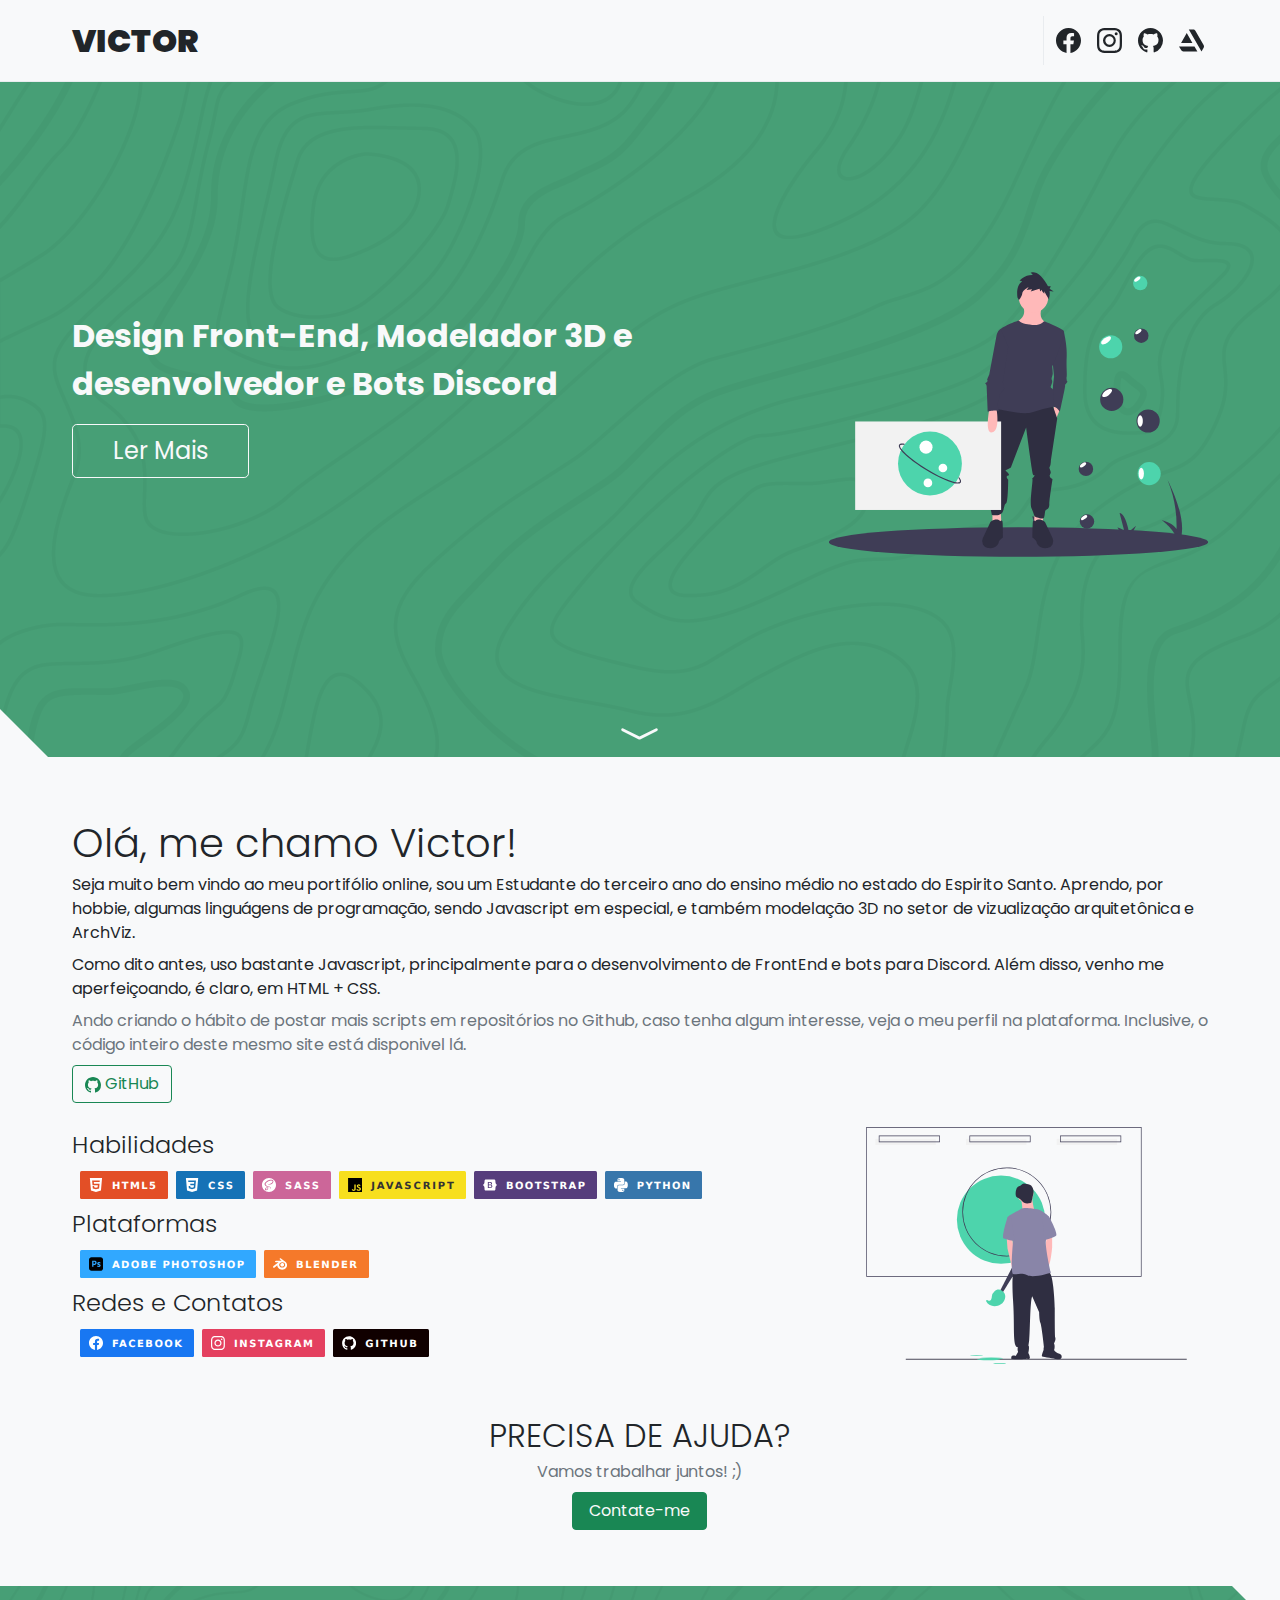
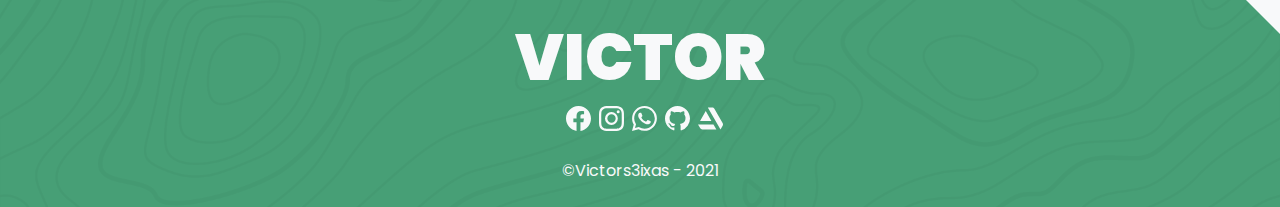
<file: index.html>
<!DOCTYPE html>
<html lang="en">

<head>
    <meta charset="UTF-8">
    <meta http-equiv="X-UA-Compatible" content="IE=edge">
    <meta name="viewport" content="width=device-width, initial-scale=1.0">

    <title>Document</title>

    <link rel="stylesheet" href="css/main.css">

    <script src="javascript/scroll-btn.js"></script>
</head>

<body>
    <div class="scroll-btn" id="scroll-btn">
        <a href="#">
            <svg xmlns="http://www.w3.org/2000/svg" width="45" height="45" fill="currentColor"
                class="bi bi-arrow-up-circle-fill" viewBox="0 0 16 16">
                <path
                    d="M16 8A8 8 0 1 0 0 8a8 8 0 0 0 16 0zm-7.5 3.5a.5.5 0 0 1-1 0V5.707L5.354 7.854a.5.5 0 1 1-.708-.708l3-3a.5.5 0 0 1 .708 0l3 3a.5.5 0 0 1-.708.708L8.5 5.707V11.5z" />
            </svg>
        </a>
    </div>
    <header class="content-lg-9 content-md-5 content-sm-1">
        <nav class="py-2">
            <span class="display-7 fw-9">VICTOR</span>
            <ul>
                <li>
                    <a href="https://www.facebook.com/profile.php?id=100017209957772" target="_blank">
                        <svg xmlns="http://www.w3.org/2000/svg" width="25" height="25" fill="currentColor"
                            class="bi bi-facebook" viewBox="0 0 16 16">
                            <path
                                d="M16 8.049c0-4.446-3.582-8.05-8-8.05C3.58 0-.002 3.603-.002 8.05c0 4.017 2.926 7.347 6.75 7.951v-5.625h-2.03V8.05H6.75V6.275c0-2.017 1.195-3.131 3.022-3.131.876 0 1.791.157 1.791.157v1.98h-1.009c-.993 0-1.303.621-1.303 1.258v1.51h2.218l-.354 2.326H9.25V16c3.824-.604 6.75-3.934 6.75-7.951z">
                            </path>
                        </svg>
                    </a>
                </li>
                <li>
                    <a href="https://www.instagram.com/victors3ixas/" target="_blank">
                        <svg xmlns="http://www.w3.org/2000/svg" width="25" height="25" fill="currentColor"
                            class="bi bi-instagram" viewBox="0 0 16 16">
                            <path
                                d="M8 0C5.829 0 5.556.01 4.703.048 3.85.088 3.269.222 2.76.42a3.917 3.917 0 0 0-1.417.923A3.927 3.927 0 0 0 .42 2.76C.222 3.268.087 3.85.048 4.7.01 5.555 0 5.827 0 8.001c0 2.172.01 2.444.048 3.297.04.852.174 1.433.372 1.942.205.526.478.972.923 1.417.444.445.89.719 1.416.923.51.198 1.09.333 1.942.372C5.555 15.99 5.827 16 8 16s2.444-.01 3.298-.048c.851-.04 1.434-.174 1.943-.372a3.916 3.916 0 0 0 1.416-.923c.445-.445.718-.891.923-1.417.197-.509.332-1.09.372-1.942C15.99 10.445 16 10.173 16 8s-.01-2.445-.048-3.299c-.04-.851-.175-1.433-.372-1.941a3.926 3.926 0 0 0-.923-1.417A3.911 3.911 0 0 0 13.24.42c-.51-.198-1.092-.333-1.943-.372C10.443.01 10.172 0 7.998 0h.003zm-.717 1.442h.718c2.136 0 2.389.007 3.232.046.78.035 1.204.166 1.486.275.373.145.64.319.92.599.28.28.453.546.598.92.11.281.24.705.275 1.485.039.843.047 1.096.047 3.231s-.008 2.389-.047 3.232c-.035.78-.166 1.203-.275 1.485a2.47 2.47 0 0 1-.599.919c-.28.28-.546.453-.92.598-.28.11-.704.24-1.485.276-.843.038-1.096.047-3.232.047s-2.39-.009-3.233-.047c-.78-.036-1.203-.166-1.485-.276a2.478 2.478 0 0 1-.92-.598 2.48 2.48 0 0 1-.6-.92c-.109-.281-.24-.705-.275-1.485-.038-.843-.046-1.096-.046-3.233 0-2.136.008-2.388.046-3.231.036-.78.166-1.204.276-1.486.145-.373.319-.64.599-.92.28-.28.546-.453.92-.598.282-.11.705-.24 1.485-.276.738-.034 1.024-.044 2.515-.045v.002zm4.988 1.328a.96.96 0 1 0 0 1.92.96.96 0 0 0 0-1.92zm-4.27 1.122a4.109 4.109 0 1 0 0 8.217 4.109 4.109 0 0 0 0-8.217zm0 1.441a2.667 2.667 0 1 1 0 5.334 2.667 2.667 0 0 1 0-5.334z">
                            </path>
                        </svg>
                    </a>
                </li>
                <li>
                    <a href="https://github.com/Victors3ixas" target="_blank">
                        <svg xmlns="http://www.w3.org/2000/svg" width="25" height="25" fill="currentColor"
                            class="bi bi-github" viewBox="0 0 16 16">
                            <path
                                d="M8 0C3.58 0 0 3.58 0 8c0 3.54 2.29 6.53 5.47 7.59.4.07.55-.17.55-.38 0-.19-.01-.82-.01-1.49-2.01.37-2.53-.49-2.69-.94-.09-.23-.48-.94-.82-1.13-.28-.15-.68-.52-.01-.53.63-.01 1.08.58 1.23.82.72 1.21 1.87.87 2.33.66.07-.52.28-.87.51-1.07-1.78-.2-3.64-.89-3.64-3.95 0-.87.31-1.59.82-2.15-.08-.2-.36-1.02.08-2.12 0 0 .67-.21 2.2.82.64-.18 1.32-.27 2-.27.68 0 1.36.09 2 .27 1.53-1.04 2.2-.82 2.2-.82.44 1.1.16 1.92.08 2.12.51.56.82 1.27.82 2.15 0 3.07-1.87 3.75-3.65 3.95.29.25.54.73.54 1.48 0 1.07-.01 1.93-.01 2.2 0 .21.15.46.55.38A8.012 8.012 0 0 0 16 8c0-4.42-3.58-8-8-8z">
                            </path>
                        </svg>
                    </a>
                </li>
                <li>
                    <a href="https://www.artstation.com/victorseixas">
                        <svg xmlns="http://www.w3.org/2000/svg" width="25" height="25" viewBox="0 0 32 32"
                            fill="currentColor">
                            <path
                                d="M0 23.63l2.703 4.672c0.552 1.094 1.667 1.781 2.885 1.781h17.943l-3.724-6.453zM32 23.661c0-0.641-0.193-1.245-0.516-1.75l-10.516-18.276c-0.557-1.057-1.656-1.719-2.854-1.719h-5.557l16.24 28.135 2.563-4.432c0.5-0.849 0.641-1.224 0.641-1.958zM17.161 19.047l-7.255-12.568-7.26 12.568z">
                            </path>
                        </svg>
                    </a>
                </li>
            </ul>
        </nav>
    </header>
    <main>
        <section class="bg-green-400">
            <div class="content-lg-9 content-md-5 content-sm-1">
                <div class="display">
                    <div class="content-section">
                        <span class="display-7 fw-7">Design Front-End, Modelador 3D e desenvolvedor e Bots
                            Discord</span>
                        <a href="#explore" class="btn btn-outline-light btn-lg px-5 mt-2">Ler Mais</a>
                    </div>
                    <div class="img-section mt-5"></div>
                    <div class="btn-section">
                        <a href="#explore">
                            <svg xmlns="http://www.w3.org/2000/svg" width="45" height="45" fill="currentColor"
                                class="bi bi-chevron-compact-down" viewBox="0 0 16 16">
                                <path fill-rule="evenodd"
                                    d="M1.553 6.776a.5.5 0 0 1 .67-.223L8 9.44l5.776-2.888a.5.5 0 1 1 .448.894l-6 3a.5.5 0 0 1-.448 0l-6-3a.5.5 0 0 1-.223-.67z">
                                </path>
                            </svg>
                        </a>
                    </div>
                </div>
            </div>
        </section>
        <aside class="my-7" id="explore">
            <div class="display content-lg-9 content-md-5 content-sm-1">
                <div class="content-section">
                    <span class="display-6">Olá, me chamo Victor!</span>
                    <p>
                        Seja muito bem vindo ao meu portifólio online, sou um Estudante do terceiro ano do ensino médio
                        no estado do Espirito Santo. Aprendo, por hobbie, algumas linguágens de programação, sendo
                        Javascript em especial, e também modelação 3D no setor de vizualização arquitetônica e ArchViz.
                    </p>
                    <p>
                        Como dito antes, uso bastante Javascript, principalmente para o desenvolvimento de FrontEnd e
                        bots para Discord. Além disso, venho me aperfeiçoando, é claro, em HTML + CSS.
                    </p>
                    <p class="text-muted">
                        Ando criando o hábito de postar mais scripts em repositórios no Github, caso tenha algum
                        interesse, veja o meu perfil na plataforma. Inclusive, o código inteiro deste mesmo site está
                        disponivel lá.
                    </p>
                    <a href="https://github.com/Victors3ixas" class="btn btn-outline-success" target="blank">
                        <svg xmlns="http://www.w3.org/2000/svg" width="16" height="16" fill="currentColor"
                            class="bi bi-github" viewBox="0 0 16 16">
                            <path
                                d="M8 0C3.58 0 0 3.58 0 8c0 3.54 2.29 6.53 5.47 7.59.4.07.55-.17.55-.38 0-.19-.01-.82-.01-1.49-2.01.37-2.53-.49-2.69-.94-.09-.23-.48-.94-.82-1.13-.28-.15-.68-.52-.01-.53.63-.01 1.08.58 1.23.82.72 1.21 1.87.87 2.33.66.07-.52.28-.87.51-1.07-1.78-.2-3.64-.89-3.64-3.95 0-.87.31-1.59.82-2.15-.08-.2-.36-1.02.08-2.12 0 0 .67-.21 2.2.82.64-.18 1.32-.27 2-.27.68 0 1.36.09 2 .27 1.53-1.04 2.2-.82 2.2-.82.44 1.1.16 1.92.08 2.12.51.56.82 1.27.82 2.15 0 3.07-1.87 3.75-3.65 3.95.29.25.54.73.54 1.48 0 1.07-.01 1.93-.01 2.2 0 .21.15.46.55.38A8.012 8.012 0 0 0 16 8c0-4.42-3.58-8-8-8z">
                            </path>
                        </svg>
                        GitHub
                    </a>
                </div>
                <div class="badge-section">
                    <ul>
                        <ol>
                            <span class="display-8">Habilidades</span>
                            <dl>
                                <li><img src="images/badges/html-badge.svg"></li>
                                <li><img src="images/badges/css-badge.svg"></li>
                                <li><img src="images/badges/sass-badge.svg"></li>
                                <li><img src="images/badges/javascript-bagde.svg"></li>
                                <li><img src="images/badges/bootstrap-badge.svg"></li>
                                <li><img src="images/badges/python-badge.svg"></li>
                            </dl>
                        </ol>
                        <ol>
                            <span class="display-8">Plataformas</span>
                            <dl>
                                <li><img src="images/badges/photoshop-badge.svg"></li>
                                <li><img src="images/badges/blender-badge.svg"></li>
                            </dl>
                        </ol>
                        <ol>
                            <span class="display-8">Redes e Contatos</span>
                            <dl>
                                <li>
                                    <a href="https://www.facebook.com/profile.php?id=100017209957772" target="_blank">
                                        <img src="images/badges/facebook-badge.svg">
                                    </a>
                                </li>
                                <li>
                                    <a href="https://www.instagram.com/victors3ixas/">
                                        <img src="images/badges/instagram-badge.svg ">
                                    </a>
                                </li>
                                <li>
                                    <a href="https://github.com/Victors3ixas" target="_blank">
                                        <img src="images/badges/github-badge.svg"></a>
                                </li>
                            </dl>
                        </ol>
                    </ul>
                </div>
                <div class="img-section"></div>
                <div class="contact-section mt-3">
                    <span class="display-7">PRECISA DE AJUDA?</span>
                    <p class="text-muted">Vamos trabalhar juntos! ;)</p>
                    <a href="#footer" class="btn btn-success px-2">Contate-me</a>
                </div>
            </div>
        </aside>
        <footer class="my-3 bg-green-400" id="footer">
            <div class="display">
                <div class="content-section">
                    <span class="logo">VICTOR</span>
                    <ul>
                        <ol>
                            <li>
                                <a href="https://www.facebook.com/profile.php?id=100017209957772" target="_blank">
                                    <svg xmlns="http://www.w3.org/2000/svg" width="25" height="25" fill="currentColor"
                                        class="bi bi-facebook" viewBox="0 0 16 16">
                                        <path
                                            d="M16 8.049c0-4.446-3.582-8.05-8-8.05C3.58 0-.002 3.603-.002 8.05c0 4.017 2.926 7.347 6.75 7.951v-5.625h-2.03V8.05H6.75V6.275c0-2.017 1.195-3.131 3.022-3.131.876 0 1.791.157 1.791.157v1.98h-1.009c-.993 0-1.303.621-1.303 1.258v1.51h2.218l-.354 2.326H9.25V16c3.824-.604 6.75-3.934 6.75-7.951z">
                                        </path>
                                    </svg>
                                </a>
                            </li>
                            <li>
                                <a href="https://www.instagram.com/victors3ixas/" target="_blank">
                                    <svg xmlns="http://www.w3.org/2000/svg" width="25" height="25" fill="currentColor"
                                        class="bi bi-instagram" viewBox="0 0 16 16">
                                        <path
                                            d="M8 0C5.829 0 5.556.01 4.703.048 3.85.088 3.269.222 2.76.42a3.917 3.917 0 0 0-1.417.923A3.927 3.927 0 0 0 .42 2.76C.222 3.268.087 3.85.048 4.7.01 5.555 0 5.827 0 8.001c0 2.172.01 2.444.048 3.297.04.852.174 1.433.372 1.942.205.526.478.972.923 1.417.444.445.89.719 1.416.923.51.198 1.09.333 1.942.372C5.555 15.99 5.827 16 8 16s2.444-.01 3.298-.048c.851-.04 1.434-.174 1.943-.372a3.916 3.916 0 0 0 1.416-.923c.445-.445.718-.891.923-1.417.197-.509.332-1.09.372-1.942C15.99 10.445 16 10.173 16 8s-.01-2.445-.048-3.299c-.04-.851-.175-1.433-.372-1.941a3.926 3.926 0 0 0-.923-1.417A3.911 3.911 0 0 0 13.24.42c-.51-.198-1.092-.333-1.943-.372C10.443.01 10.172 0 7.998 0h.003zm-.717 1.442h.718c2.136 0 2.389.007 3.232.046.78.035 1.204.166 1.486.275.373.145.64.319.92.599.28.28.453.546.598.92.11.281.24.705.275 1.485.039.843.047 1.096.047 3.231s-.008 2.389-.047 3.232c-.035.78-.166 1.203-.275 1.485a2.47 2.47 0 0 1-.599.919c-.28.28-.546.453-.92.598-.28.11-.704.24-1.485.276-.843.038-1.096.047-3.232.047s-2.39-.009-3.233-.047c-.78-.036-1.203-.166-1.485-.276a2.478 2.478 0 0 1-.92-.598 2.48 2.48 0 0 1-.6-.92c-.109-.281-.24-.705-.275-1.485-.038-.843-.046-1.096-.046-3.233 0-2.136.008-2.388.046-3.231.036-.78.166-1.204.276-1.486.145-.373.319-.64.599-.92.28-.28.546-.453.92-.598.282-.11.705-.24 1.485-.276.738-.034 1.024-.044 2.515-.045v.002zm4.988 1.328a.96.96 0 1 0 0 1.92.96.96 0 0 0 0-1.92zm-4.27 1.122a4.109 4.109 0 1 0 0 8.217 4.109 4.109 0 0 0 0-8.217zm0 1.441a2.667 2.667 0 1 1 0 5.334 2.667 2.667 0 0 1 0-5.334z">
                                        </path>
                                    </svg>
                                </a>
                            </li>
                            <li>
                                <a href="https://api.whatsapp.com/send/?phone=5527988834585&text&app_absent=0">
                                    <svg xmlns="http://www.w3.org/2000/svg" width="25" height="25" fill="currentColor"
                                        class="bi bi-whatsapp" viewBox="0 0 16 16">
                                        <path
                                            d="M13.601 2.326A7.854 7.854 0 0 0 7.994 0C3.627 0 .068 3.558.064 7.926c0 1.399.366 2.76 1.057 3.965L0 16l4.204-1.102a7.933 7.933 0 0 0 3.79.965h.004c4.368 0 7.926-3.558 7.93-7.93A7.898 7.898 0 0 0 13.6 2.326zM7.994 14.521a6.573 6.573 0 0 1-3.356-.92l-.24-.144-2.494.654.666-2.433-.156-.251a6.56 6.56 0 0 1-1.007-3.505c0-3.626 2.957-6.584 6.591-6.584a6.56 6.56 0 0 1 4.66 1.931 6.557 6.557 0 0 1 1.928 4.66c-.004 3.639-2.961 6.592-6.592 6.592zm3.615-4.934c-.197-.099-1.17-.578-1.353-.646-.182-.065-.315-.099-.445.099-.133.197-.513.646-.627.775-.114.133-.232.148-.43.05-.197-.1-.836-.308-1.592-.985-.59-.525-.985-1.175-1.103-1.372-.114-.198-.011-.304.088-.403.087-.088.197-.232.296-.346.1-.114.133-.198.198-.33.065-.134.034-.248-.015-.347-.05-.099-.445-1.076-.612-1.47-.16-.389-.323-.335-.445-.34-.114-.007-.247-.007-.38-.007a.729.729 0 0 0-.529.247c-.182.198-.691.677-.691 1.654 0 .977.71 1.916.81 2.049.098.133 1.394 2.132 3.383 2.992.47.205.84.326 1.129.418.475.152.904.129 1.246.08.38-.058 1.171-.48 1.338-.943.164-.464.164-.86.114-.943-.049-.084-.182-.133-.38-.232z" />
                                    </svg>
                                </a>
                            </li>
                            <li>
                                <a href="https://github.com/Victors3ixas" target="_blank">
                                    <svg xmlns="http://www.w3.org/2000/svg" width="25" height="25" fill="currentColor"
                                        class="bi bi-github" viewBox="0 0 16 16">
                                        <path
                                            d="M8 0C3.58 0 0 3.58 0 8c0 3.54 2.29 6.53 5.47 7.59.4.07.55-.17.55-.38 0-.19-.01-.82-.01-1.49-2.01.37-2.53-.49-2.69-.94-.09-.23-.48-.94-.82-1.13-.28-.15-.68-.52-.01-.53.63-.01 1.08.58 1.23.82.72 1.21 1.87.87 2.33.66.07-.52.28-.87.51-1.07-1.78-.2-3.64-.89-3.64-3.95 0-.87.31-1.59.82-2.15-.08-.2-.36-1.02.08-2.12 0 0 .67-.21 2.2.82.64-.18 1.32-.27 2-.27.68 0 1.36.09 2 .27 1.53-1.04 2.2-.82 2.2-.82.44 1.1.16 1.92.08 2.12.51.56.82 1.27.82 2.15 0 3.07-1.87 3.75-3.65 3.95.29.25.54.73.54 1.48 0 1.07-.01 1.93-.01 2.2 0 .21.15.46.55.38A8.012 8.012 0 0 0 16 8c0-4.42-3.58-8-8-8z">
                                        </path>
                                    </svg>
                                </a>
                            </li>
                            <li>
                                <a href="https://www.artstation.com/victorseixas">
                                    <svg xmlns="http://www.w3.org/2000/svg" width="25" height="25" viewBox="0 0 32 32"
                                        fill="currentColor">
                                        <path
                                            d="M0 23.63l2.703 4.672c0.552 1.094 1.667 1.781 2.885 1.781h17.943l-3.724-6.453zM32 23.661c0-0.641-0.193-1.245-0.516-1.75l-10.516-18.276c-0.557-1.057-1.656-1.719-2.854-1.719h-5.557l16.24 28.135 2.563-4.432c0.5-0.849 0.641-1.224 0.641-1.958zM17.161 19.047l-7.255-12.568-7.26 12.568z" />
                                    </svg>
                                </a>
                            </li>
                        </ol>
                    </ul>
                </div>
                <div class="copyright-section">
                    <span>©Victors3ixas - 2021</span>
                </div>
            </div>
        </footer>
    </main>
</body>

</html>
</file>
<file: css/main.css>
@import url("https://fonts.googleapis.com/css2?family=Poppins:ital,wght@0,100;0,200;0,300;0,400;0,500;0,600;0,700;0,800;0,900;1,100;1,200;1,300;1,400;1,500;1,600;1,700;1,800;1,900&display=swap");
@media screen and (max-width: 767px) {
  body .scroll-btn {
    --obj-position: 5px;
    --obj-multply: 7.5;
  }
}

@media screen and (min-width: 768px) and (max-width: 991px) {
  body .scroll-btn {
    --obj-position: 10px;
    --obj-multply: 2;
  }
}

@media screen and (min-width: 992px) {
  body .scroll-btn {
    --obj-position: 15px;
    --obj-multply: 1.5;
  }
}

body .scroll-btn {
  position: fixed;
  right: -100%;
  bottom: calc(var(--obj-position) * var(--obj-multply));
  -webkit-transition: 0.35s ease;
  transition: 0.35s ease;
  z-index: 5000;
}

body .scroll-btn a {
  color: var(--bs-gray-900);
  -webkit-transition: 0.35s ease;
  transition: 0.35s ease;
}

body .scroll-btn a:hover {
  opacity: 0.85;
  -webkit-transform: scale(1.5);
          transform: scale(1.5);
}

header {
  color: var(--bs-dark);
  border-bottom: 1px solid var(--bs-gray-200);
  background: -webkit-gradient(linear, left top, left bottom, from(var(--bs-gray-100)), to(var(--bs-light)));
  background: linear-gradient(to bottom, var(--bs-gray-100), var(--bs-light));
}

header nav {
  display: -webkit-box;
  display: -ms-flexbox;
  display: flex;
  -webkit-box-pack: justify;
      -ms-flex-pack: justify;
          justify-content: space-between;
  -webkit-box-align: center;
      -ms-flex-align: center;
          align-items: center;
}

header nav span {
  margin-right: 0.5rem;
  -webkit-transition: 0.25s;
  transition: 0.25s;
}

header nav span:hover {
  opacity: 0.95;
}

header nav ul {
  padding: 0.75rem 0;
  display: -webkit-box;
  display: -ms-flexbox;
  display: flex;
  -webkit-box-pack: center;
      -ms-flex-pack: center;
          justify-content: center;
  -ms-flex-wrap: wrap;
      flex-wrap: wrap;
  border-left: 1px solid var(--bs-gray-200);
}

header nav ul li {
  list-style: none;
  padding-left: 0.5rem;
}

header nav ul li a {
  padding: 0.75rem 0.25rem;
  color: currentColor !important;
  border-bottom: 5px solid transparent;
  -webkit-transition: 0.25s;
  transition: 0.25s;
}

header nav ul li a:hover {
  color: var(--bs-gray-700) !important;
  border-color: var(--bs-green-400);
}

header nav ul li a:focus {
  border-color: var(--bs-green-400);
}

header ::-moz-selection {
  background-color: transparent;
}

header ::selection {
  background-color: transparent;
}

main {
  --clip_path: 3rem;
}

main section {
  background-image: url("../images/section-backdrop.png");
  background-color: var(--bs-green-400);
  color: var(--bs-light) !important;
  -webkit-clip-path: polygon(0px 0px, 100% 0px, 100% 100%, var(--clip_path) 100%, 0px calc(100% - var(--clip_path)));
          clip-path: polygon(0px 0px, 100% 0px, 100% 100%, var(--clip_path) 100%, 0px calc(100% - var(--clip_path)));
}

main section .display {
  min-height: 75vh;
  display: -ms-grid;
  display: grid;
}

@media screen and (max-width: 767px) {
  main section .display {
    -ms-grid-columns: 1fr;
        grid-template-columns: 1fr;
    -ms-grid-rows: auto minmax(25px, 50px);
        grid-template-rows: auto minmax(25px, 50px);
        grid-template-areas: "item-1" "item-3";
  }
  main section .display .content-section {
    -webkit-box-align: center;
        -ms-flex-align: center;
            align-items: center;
    text-align: center;
    z-index: 50;
  }
  main section .display .img-section {
    -ms-grid-row: 1;
    -ms-grid-column: 1;
    grid-area: item-1;
    opacity: 0.35;
  }
}

@media screen and (min-width: 768px) {
  main section .display {
    -ms-grid-columns: (1fr)[3];
        grid-template-columns: repeat(3, 1fr);
    -ms-grid-rows: auto minmax(25px, 50px);
        grid-template-rows: auto minmax(25px, 50px);
        grid-template-areas: "item-1 item-1 item-2" "item-3 item-3 item-3";
  }
  main section .display .content-section {
    -webkit-box-align: start;
        -ms-flex-align: start;
            align-items: flex-start;
  }
  main section .display .img-section {
    -ms-grid-row: 2;
    -ms-grid-column: 1;
    grid-area: item-2;
  }
}

main section .display .content-section {
  display: -webkit-box;
  display: -ms-flexbox;
  display: flex;
  -webkit-box-orient: vertical;
  -webkit-box-direction: normal;
      -ms-flex-direction: column;
          flex-direction: column;
  -webkit-box-pack: center;
      -ms-flex-pack: center;
          justify-content: center;
  -ms-grid-row: 1;
  -ms-grid-column: 1;
  grid-area: item-1;
}

main section .display .img-section {
  background-size: contain;
  background-repeat: no-repeat;
  background-position: center;
  background-image: url("../images/section-img.svg");
}

main section .display .btn-section {
  display: -webkit-box;
  display: -ms-flexbox;
  display: flex;
  -webkit-box-pack: center;
      -ms-flex-pack: center;
          justify-content: center;
  -webkit-box-align: center;
      -ms-flex-align: center;
          align-items: center;
  grid-area: item-3;
}

main section .display .btn-section a {
  color: currentColor !important;
}

main section .display .btn-section a:hover {
  opacity: 0.75;
  -webkit-transform: scale(1.25);
          transform: scale(1.25);
}

main section .display .btn-section a:focus {
  -webkit-transform: scale(1.25);
          transform: scale(1.25);
}

main section ::-moz-selection {
  background-color: transparent;
}

main section ::selection {
  background-color: transparent;
}

main aside .display {
  display: -ms-grid;
  display: grid;
  grid-gap: 1.5rem;
}

@media screen and (max-width: 767px) {
  main aside .display {
    -ms-grid-columns: 1fr;
        grid-template-columns: 1fr;
    -ms-grid-rows: (auto)[4];
        grid-template-rows: repeat(4, auto);
        grid-template-areas: "item-1" "item-2" "item-3" "item-4";
    grid-gap: 2rem !important;
  }
  main aside .display .img-section {
    min-height: 50vw;
  }
}

@media screen and (min-width: 768px) {
  main aside .display {
    -ms-grid-columns: (1fr)[3];
        grid-template-columns: repeat(3, 1fr);
    -ms-grid-rows: (auto)[3];
        grid-template-rows: repeat(3, auto);
        grid-template-areas: "item-1 item-1 item-1" "item-2 item-2 item-3" "item-4 item-4 item-4";
  }
}

main aside .display .content-section {
  -ms-grid-row: 1;
  -ms-grid-column: 1;
  grid-area: item-1;
}

main aside .display .badge-section {
  -ms-grid-row: 2;
  -ms-grid-column: 1;
  grid-area: item-2;
}

main aside .display .badge-section ul ol dl {
  display: -webkit-box;
  display: -ms-flexbox;
  display: flex;
  -webkit-box-orient: horizontal;
  -webkit-box-direction: normal;
      -ms-flex-direction: row;
          flex-direction: row;
  -ms-flex-wrap: wrap;
      flex-wrap: wrap;
  margin-top: 0.5rem;
}

main aside .display .badge-section ul ol dl li {
  margin-left: 0.5rem;
  list-style: none;
}

main aside .display .badge-section ul ol dl li a:hover {
  opacity: 0.85;
}

main aside .display .badge-section ul ol dl li img {
  border-radius: 0.09375rem;
}

main aside .display .badge-section ul ol dl ::-moz-selection {
  background-color: transparent;
}

main aside .display .badge-section ul ol dl ::selection {
  background-color: transparent;
}

main aside .display .img-section {
  background-size: contain;
  background-repeat: no-repeat;
  background-position: center;
  background-image: url("../images/undraw_innovative_b409.svg");
  grid-area: item-3;
}

main aside .display .contact-section {
  display: -webkit-box;
  display: -ms-flexbox;
  display: flex;
  -webkit-box-orient: vertical;
  -webkit-box-direction: normal;
      -ms-flex-direction: column;
          flex-direction: column;
  -webkit-box-pack: center;
      -ms-flex-pack: center;
          justify-content: center;
  -webkit-box-align: center;
      -ms-flex-align: center;
          align-items: center;
  grid-area: item-4;
}

main footer {
  background-size: cover;
  background-repeat: no-repeat;
  background-position: top;
  background-image: url("../images/section-backdrop.png");
  color: var(--bs-light) !important;
  -webkit-clip-path: polygon(0 0, calc(100% - var(--clip_path)) 0, 100% var(--clip_path), 100% 100%, 0 100%);
          clip-path: polygon(0 0, calc(100% - var(--clip_path)) 0, 100% var(--clip_path), 100% 100%, 0 100%);
}

main footer .display {
  display: -ms-grid;
  display: grid;
  -ms-grid-columns: 1fr;
      grid-template-columns: 1fr;
  -ms-grid-rows: (auto)[2];
      grid-template-rows: repeat(2, auto);
      grid-template-areas: "item-1" "item-2";
  grid-gap: 1.5rem;
}

main footer .display .content-section {
  display: -webkit-box;
  display: -ms-flexbox;
  display: flex;
  -webkit-box-orient: vertical;
  -webkit-box-direction: normal;
      -ms-flex-direction: column;
          flex-direction: column;
  -webkit-box-pack: start;
      -ms-flex-pack: start;
          justify-content: flex-start;
  -webkit-box-align: stretch;
      -ms-flex-align: stretch;
          align-items: stretch;
  -ms-grid-row: 1;
  -ms-grid-column: 1;
  grid-area: item-1;
}

main footer .display .content-section .logo {
  text-align: center;
  font-size: 4rem;
  font-weight: 900;
}

main footer .display .content-section .logo::-moz-selection {
  background: transparent;
}

main footer .display .content-section .logo::selection {
  background: transparent;
}

main footer .display .content-section ul ol {
  display: -webkit-box;
  display: -ms-flexbox;
  display: flex;
  -ms-flex-wrap: wrap;
      flex-wrap: wrap;
  -webkit-box-pack: center;
      -ms-flex-pack: center;
          justify-content: center;
  -webkit-box-align: center;
      -ms-flex-align: center;
          align-items: center;
}

main footer .display .content-section ul ol li {
  padding-left: 0.5rem;
  margin-bottom: 0.25rem;
  list-style: none;
}

main footer .display .content-section ul ol li a {
  color: currentColor !important;
}

main footer .display .content-section ul ol li a:hover, main footer .display .content-section ul ol li a:focus {
  opacity: 0.75;
}

main footer .display .img-section {
  -ms-grid-row: 2;
  -ms-grid-column: 1;
  grid-area: item-2;
}

main footer .display .copyright-section {
  -ms-grid-row: 2;
  -ms-grid-column: 1;
  grid-area: item-2;
  display: -webkit-box;
  display: -ms-flexbox;
  display: flex;
  -webkit-box-orient: vertical;
  -webkit-box-direction: normal;
      -ms-flex-direction: column;
          flex-direction: column;
  -webkit-box-pack: center;
      -ms-flex-pack: center;
          justify-content: center;
  -webkit-box-align: center;
      -ms-flex-align: center;
          align-items: center;
}

main footer .display .copyright-section span::-moz-selection {
  background: transparent;
}

main footer .display .copyright-section span::selection {
  background: transparent;
}

* {
  margin: 0;
  padding: 0;
  -webkit-box-sizing: var(--bs-border-sizing);
          box-sizing: var(--bs-border-sizing);
  font-family: var(--bs-font-family);
  font-size: var(--bs-body-font-size);
  font-weight: var(--bs-body-font-weight);
  line-height: var(--bs-body-line-height);
  scroll-behavior: var(--scroll-behavior);
}

:root {
  --bs-border-sizing: border-box;
  --bs-font-family: "Poppins", sans-serif;
  --scroll-behavior: smooth;
  --bs-body-font-size: 1rem;
  --bs-body-font-weight: 400;
  --bs-body-line-height: 1.5;
}

:root {
  --bs-blue:      #0d6efd;
  --bs-indigo:    #6610f2;
  --bs-purple:    #6f42c1;
  --bs-pink:      #d63384;
  --bs-red:       #dc3545;
  --bs-orange:    #fd7e14;
  --bs-yellow:    #ffc107;
  --bs-green:     #198754;
  --bs-teal:      #20c997;
  --bs-cyan:      #0dcaf0;
  --bs-gray:      #6c757d;
  --bs-white:     #f8f9fa;
  --bs-black:     #212529;
  --bs-primary:       var(--bs-blue);
  --bs-secondary:     var(--bs-gray);
  --bs-success:       var(--bs-green);
  --bs-info:          var(--bs-cyan);
  --bs-warning:       var(--bs-yellow);
  --bs-danger:        var(--bs-red);
  --bs-light:         var(--bs-white);
  --bs-dark:          var(--bs-black);
  --bs-blue-100:      #cfe2ff;
  --bs-blue-200:      #9ec5fe;
  --bs-blue-300:      #6ea8fe;
  --bs-blue-400:      #3d8bfd;
  --bs-blue-500:      #0d6efd;
  --bs-blue-600:      #0a58ca;
  --bs-blue-700:      #084298;
  --bs-blue-800:      #052c65;
  --bs-blue-900:      #031633;
  --bs-indigo-100:    #e0cffc;
  --bs-indigo-200:    #c29ffa;
  --bs-indigo-300:    #a370f7;
  --bs-indigo-400:    #8540f5;
  --bs-indigo-500:    #6610f2;
  --bs-indigo-600:    #520dc2;
  --bs-indigo-700:    #3d0a91;
  --bs-indigo-800:    #290661;
  --bs-indigo-900:    #140330;
  --bs-purple-100:    #e2d9f3;
  --bs-purple-200:    #c5b3e6;
  --bs-purple-300:    #a98eda;
  --bs-purple-400:    #8c68cd;
  --bs-purple-500:    #6f42c1;
  --bs-purple-600:    #59359a;
  --bs-purple-700:    #432874;
  --bs-purple-800:    #2c1a4d;
  --bs-purple-900:    #160d27;
  --bs-pink-100:      #f7d6e6;
  --bs-pink-200:      #efadce;
  --bs-pink-300:      #e685b5;
  --bs-pink-400:      #de5c9d;
  --bs-pink-500:      #d63384;
  --bs-pink-600:      #ab296a;
  --bs-pink-700:      #801f4f;
  --bs-pink-800:      #561435;
  --bs-pink-900:      #2b0a1a;
  --bs-red-100:       #f8d7da;
  --bs-red-200:       #f1aeb5;
  --bs-red-300:       #ea868f;
  --bs-red-400:       #e35d6a;
  --bs-red-500:       #dc3545;
  --bs-red-600:       #b02a37;
  --bs-red-700:       #842029;
  --bs-red-800:       #58151c;
  --bs-red-900:       #2c0b0e;
  --bs-orange-100:    #ffe5d0;
  --bs-orange-200:    #fecba1;
  --bs-orange-300:    #feb272;
  --bs-orange-400:    #fd9843;
  --bs-orange-500:    #fd7e14;
  --bs-orange-600:    #ca6510;
  --bs-orange-700:    #984c0c;
  --bs-orange-800:    #653208;
  --bs-orange-900:    #331904;
  --bs-yellow-100:    #fff3cd;
  --bs-yellow-200:    #ffe69c;
  --bs-yellow-300:    #ffda6a;
  --bs-yellow-400:    #ffcd39;
  --bs-yellow-500:    #ffc107;
  --bs-yellow-600:    #cc9a06;
  --bs-yellow-700:    #997404;
  --bs-yellow-800:    #664d03;
  --bs-yellow-900:    #332701;
  --bs-green-100:     #d1e7dd;
  --bs-green-200:     #a3cfbb;
  --bs-green-300:     #75b798;
  --bs-green-400:     #479f76;
  --bs-green-500:     #198754;
  --bs-green-600:     #146c43;
  --bs-green-700:     #0f5132;
  --bs-green-800:     #0a3622;
  --bs-green-900:     #051b11;
  --bs-teal-100:      #d2f4ea;
  --bs-teal-200:      #a6e9d5;
  --bs-teal-300:      #79dfc1;
  --bs-teal-400:      #4dd4ac;
  --bs-teal-500:      #20c997;
  --bs-teal-600:      #1aa179;
  --bs-teal-700:      #13795b;
  --bs-teal-800:      #0d503c;
  --bs-teal-900:      #06281e;
  --bs-cyan-100:      #cff4fc;
  --bs-cyan-200:      #9eeaf9;
  --bs-cyan-300:      #6edff6;
  --bs-cyan-400:      #3dd5f3;
  --bs-cyan-500:      #0dcaf0;
  --bs-cyan-600:      #0aa2c0;
  --bs-cyan-700:      #087990;
  --bs-cyan-800:      #055160;
  --bs-cyan-900:      #032830;
  --bs-gray-100:      #f8f9fa;
  --bs-gray-200:      #e9ecef;
  --bs-gray-300:      #dee2e6;
  --bs-gray-400:      #ced4da;
  --bs-gray-500:      #adb5bd;
  --bs-gray-600:      #6c757d;
  --bs-gray-700:      #495057;
  --bs-gray-800:      #343a40;
  --bs-gray-900:      #212529;
}

body {
  color: var(--bs-dark);
  background-color: var(--bs-light);
}

body a {
  color: var(--bs-blue);
}

body svg {
  vertical-align: middle;
}

p {
  padding-bottom: 0.5rem;
}

strong,
.strong {
  font-weight: bolder;
}

.lead {
  font-size: 1.5rem;
  font-weight: 200;
}

.display-1, .display-2, .display-3, .display-4, .display-5, .display-6, .display-7, .display-8, .display-9 {
  font-weight: 300;
}

.display-1 {
  font-size: 5rem;
}

.display-2 {
  font-size: 4.5rem;
}

.display-3 {
  font-size: 4rem;
}

.display-4 {
  font-size: 3.5rem;
}

.display-5 {
  font-size: 3rem;
}

.display-6 {
  font-size: 2.5rem;
}

.display-7 {
  font-size: 2rem;
}

.display-8 {
  font-size: 1.5rem;
}

.display-9 {
  font-size: 1rem;
}

.h1 {
  display: block;
  margin: 0 !important;
  font-size: 2em;
  -webkit-margin-before: 0.67em;
          margin-block-start: 0.67em;
  -webkit-margin-after: 0.67em;
          margin-block-end: 0.67em;
  -webkit-margin-start: 0px;
          margin-inline-start: 0px;
  -webkit-margin-end: 0px;
          margin-inline-end: 0px;
  font-weight: bold;
}

.h2 {
  display: block;
  margin: 0 !important;
  font-size: 1.5em;
  -webkit-margin-before: 0.83em;
          margin-block-start: 0.83em;
  -webkit-margin-after: 0.83em;
          margin-block-end: 0.83em;
  -webkit-margin-start: 0px;
          margin-inline-start: 0px;
  -webkit-margin-end: 0px;
          margin-inline-end: 0px;
  font-weight: bold;
}

.h3 {
  display: block;
  margin: 0 !important;
  font-size: 1.17em;
  -webkit-margin-before: 1em;
          margin-block-start: 1em;
  -webkit-margin-after: 1em;
          margin-block-end: 1em;
  -webkit-margin-start: 0px;
          margin-inline-start: 0px;
  -webkit-margin-end: 0px;
          margin-inline-end: 0px;
  font-weight: bold;
}

.h4 {
  display: block;
  margin: 0 !important;
  -webkit-margin-before: 1.33em;
          margin-block-start: 1.33em;
  -webkit-margin-after: 1.33em;
          margin-block-end: 1.33em;
  -webkit-margin-start: 0px;
          margin-inline-start: 0px;
  -webkit-margin-end: 0px;
          margin-inline-end: 0px;
  font-weight: bold;
}

.h5 {
  display: block;
  margin: 0 !important;
  font-size: 0.83em;
  -webkit-margin-before: 1.67em;
          margin-block-start: 1.67em;
  -webkit-margin-after: 1.67em;
          margin-block-end: 1.67em;
  -webkit-margin-start: 0px;
          margin-inline-start: 0px;
  -webkit-margin-end: 0px;
          margin-inline-end: 0px;
  font-weight: bold;
}

.h6 {
  display: block;
  margin: 0 !important;
  font-size: 0.67em;
  -webkit-margin-before: 2.33em;
          margin-block-start: 2.33em;
  -webkit-margin-after: 2.33em;
          margin-block-end: 2.33em;
  -webkit-margin-start: 0px;
          margin-inline-start: 0px;
  -webkit-margin-end: 0px;
          margin-inline-end: 0px;
  font-weight: bold;
}

.fw-1 {
  font-weight: 100 !important;
}

.fw-2 {
  font-weight: 200 !important;
}

.fw-3 {
  font-weight: 300 !important;
}

.fw-4 {
  font-weight: 400 !important;
}

.fw-5 {
  font-weight: 500 !important;
}

.fw-6 {
  font-weight: 600 !important;
}

.fw-7 {
  font-weight: 700 !important;
}

.fw-8 {
  font-weight: 800 !important;
}

.fw-9 {
  font-weight: 900 !important;
}

.selection-none::-moz-selection {
  background-color: transparent;
}

.selection-none::selection {
  background-color: transparent;
}

.selection-light::-moz-selection {
  background-color: var(--bs-light);
  color: var(--bs-dark) !important;
}

.selection-light::selection {
  background-color: var(--bs-light);
  color: var(--bs-dark) !important;
}

.selection-dark::-moz-selection {
  background-color: var(--bs-dark);
  color: var(--bs-light) !important;
}

.selection-dark::selection {
  background-color: var(--bs-dark);
  color: var(--bs-light) !important;
}

.selection-primary::-moz-selection {
  background-color: var(--bs-primary);
  color: var(--bs-light) !important;
}

.selection-primary::selection {
  background-color: var(--bs-primary);
  color: var(--bs-light) !important;
}

.selection-secondary::-moz-selection {
  background-color: var(--bs-secondary);
  color: var(--bs-light) !important;
}

.selection-secondary::selection {
  background-color: var(--bs-secondary);
  color: var(--bs-light) !important;
}

.selection-danger::-moz-selection {
  background-color: var(--bs-danger);
  color: var(--bs-light) !important;
}

.selection-danger::selection {
  background-color: var(--bs-danger);
  color: var(--bs-light) !important;
}

@media screen and (max-width: 767px) {
  .content-sm-0 {
    padding: 0 0rem;
  }
}

@media screen and (max-width: 767px) {
  .content-sm-1 {
    padding: 0 0.5rem;
  }
}

@media screen and (max-width: 767px) {
  .content-sm-2 {
    padding: 0 1rem;
  }
}

@media screen and (max-width: 767px) {
  .content-sm-3 {
    padding: 0 1.5rem;
  }
}

@media screen and (max-width: 767px) {
  .content-sm-4 {
    padding: 0 2rem;
  }
}

@media screen and (max-width: 767px) {
  .content-sm-5 {
    padding: 0 2.5rem;
  }
}

@media screen and (max-width: 767px) {
  .content-sm-6 {
    padding: 0 3rem;
  }
}

@media screen and (max-width: 767px) {
  .content-sm-7 {
    padding: 0 3.5rem;
  }
}

@media screen and (max-width: 767px) {
  .content-sm-8 {
    padding: 0 4rem;
  }
}

@media screen and (max-width: 767px) {
  .content-sm-9 {
    padding: 0 4.5rem;
  }
}

@media screen and (min-width: 768px) and (max-width: 991px) {
  .content-md-0 {
    padding: 0 0rem;
  }
}

@media screen and (min-width: 768px) and (max-width: 991px) {
  .content-md-1 {
    padding: 0 0.5rem;
  }
}

@media screen and (min-width: 768px) and (max-width: 991px) {
  .content-md-2 {
    padding: 0 1rem;
  }
}

@media screen and (min-width: 768px) and (max-width: 991px) {
  .content-md-3 {
    padding: 0 1.5rem;
  }
}

@media screen and (min-width: 768px) and (max-width: 991px) {
  .content-md-4 {
    padding: 0 2rem;
  }
}

@media screen and (min-width: 768px) and (max-width: 991px) {
  .content-md-5 {
    padding: 0 2.5rem;
  }
}

@media screen and (min-width: 768px) and (max-width: 991px) {
  .content-md-6 {
    padding: 0 3rem;
  }
}

@media screen and (min-width: 768px) and (max-width: 991px) {
  .content-md-7 {
    padding: 0 3.5rem;
  }
}

@media screen and (min-width: 768px) and (max-width: 991px) {
  .content-md-8 {
    padding: 0 4rem;
  }
}

@media screen and (min-width: 768px) and (max-width: 991px) {
  .content-md-9 {
    padding: 0 4.5rem;
  }
}

@media screen and (min-width: 992px) {
  .content-lg-0 {
    padding: 0 0rem;
  }
}

@media screen and (min-width: 992px) {
  .content-lg-1 {
    padding: 0 0.5rem;
  }
}

@media screen and (min-width: 992px) {
  .content-lg-2 {
    padding: 0 1rem;
  }
}

@media screen and (min-width: 992px) {
  .content-lg-3 {
    padding: 0 1.5rem;
  }
}

@media screen and (min-width: 992px) {
  .content-lg-4 {
    padding: 0 2rem;
  }
}

@media screen and (min-width: 992px) {
  .content-lg-5 {
    padding: 0 2.5rem;
  }
}

@media screen and (min-width: 992px) {
  .content-lg-6 {
    padding: 0 3rem;
  }
}

@media screen and (min-width: 992px) {
  .content-lg-7 {
    padding: 0 3.5rem;
  }
}

@media screen and (min-width: 992px) {
  .content-lg-8 {
    padding: 0 4rem;
  }
}

@media screen and (min-width: 992px) {
  .content-lg-9 {
    padding: 0 4.5rem;
  }
}

.m-0 {
  margin: 0rem !important;
}

.m-1 {
  margin: 0.5rem !important;
}

.m-2 {
  margin: 1rem !important;
}

.m-3 {
  margin: 1.5rem !important;
}

.m-4 {
  margin: 2rem !important;
}

.m-5 {
  margin: 2.5rem !important;
}

.m-6 {
  margin: 3rem !important;
}

.m-7 {
  margin: 3.5rem !important;
}

.m-8 {
  margin: 4rem !important;
}

.m-9 {
  margin: 4.5rem !important;
}

.my-0 {
  padding-top: 0rem !important;
  padding-bottom: 0rem !important;
}

.my-1 {
  padding-top: 0.5rem !important;
  padding-bottom: 0.5rem !important;
}

.my-2 {
  padding-top: 1rem !important;
  padding-bottom: 1rem !important;
}

.my-3 {
  padding-top: 1.5rem !important;
  padding-bottom: 1.5rem !important;
}

.my-4 {
  padding-top: 2rem !important;
  padding-bottom: 2rem !important;
}

.my-5 {
  padding-top: 2.5rem !important;
  padding-bottom: 2.5rem !important;
}

.my-6 {
  padding-top: 3rem !important;
  padding-bottom: 3rem !important;
}

.my-7 {
  padding-top: 3.5rem !important;
  padding-bottom: 3.5rem !important;
}

.my-8 {
  padding-top: 4rem !important;
  padding-bottom: 4rem !important;
}

.my-9 {
  padding-top: 4.5rem !important;
  padding-bottom: 4.5rem !important;
}

.mt-0 {
  margin-top: 0rem !important;
}

.mt-1 {
  margin-top: 0.5rem !important;
}

.mt-2 {
  margin-top: 1rem !important;
}

.mt-3 {
  margin-top: 1.5rem !important;
}

.mt-4 {
  margin-top: 2rem !important;
}

.mt-5 {
  margin-top: 2.5rem !important;
}

.mt-6 {
  margin-top: 3rem !important;
}

.mt-7 {
  margin-top: 3.5rem !important;
}

.mt-8 {
  margin-top: 4rem !important;
}

.mt-9 {
  margin-top: 4.5rem !important;
}

.mb-0 {
  margin-bottom: 0rem !important;
}

.mb-1 {
  margin-bottom: 0.5rem !important;
}

.mb-2 {
  margin-bottom: 1rem !important;
}

.mb-3 {
  margin-bottom: 1.5rem !important;
}

.mb-4 {
  margin-bottom: 2rem !important;
}

.mb-5 {
  margin-bottom: 2.5rem !important;
}

.mb-6 {
  margin-bottom: 3rem !important;
}

.mb-7 {
  margin-bottom: 3.5rem !important;
}

.mb-8 {
  margin-bottom: 4rem !important;
}

.mb-9 {
  margin-bottom: 4.5rem !important;
}

.mx-0 {
  margin-left: 0rem !important;
  margin-right: 0rem !important;
}

.mx-1 {
  margin-left: 0.5rem !important;
  margin-right: 0.5rem !important;
}

.mx-2 {
  margin-left: 1rem !important;
  margin-right: 1rem !important;
}

.mx-3 {
  margin-left: 1.5rem !important;
  margin-right: 1.5rem !important;
}

.mx-4 {
  margin-left: 2rem !important;
  margin-right: 2rem !important;
}

.mx-5 {
  margin-left: 2.5rem !important;
  margin-right: 2.5rem !important;
}

.mx-6 {
  margin-left: 3rem !important;
  margin-right: 3rem !important;
}

.mx-7 {
  margin-left: 3.5rem !important;
  margin-right: 3.5rem !important;
}

.mx-8 {
  margin-left: 4rem !important;
  margin-right: 4rem !important;
}

.mx-9 {
  margin-left: 4.5rem !important;
  margin-right: 4.5rem !important;
}

.p-0 {
  padding: 0rem !important;
}

.p-1 {
  padding: 0.5rem !important;
}

.p-2 {
  padding: 1rem !important;
}

.p-3 {
  padding: 1.5rem !important;
}

.p-4 {
  padding: 2rem !important;
}

.p-5 {
  padding: 2.5rem !important;
}

.p-6 {
  padding: 3rem !important;
}

.p-7 {
  padding: 3.5rem !important;
}

.p-8 {
  padding: 4rem !important;
}

.p-9 {
  padding: 4.5rem !important;
}

.py-0 {
  padding-top: 0rem !important;
  padding-bottom: 0rem !important;
}

.py-1 {
  padding-top: 0.5rem !important;
  padding-bottom: 0.5rem !important;
}

.py-2 {
  padding-top: 1rem !important;
  padding-bottom: 1rem !important;
}

.py-3 {
  padding-top: 1.5rem !important;
  padding-bottom: 1.5rem !important;
}

.py-4 {
  padding-top: 2rem !important;
  padding-bottom: 2rem !important;
}

.py-5 {
  padding-top: 2.5rem !important;
  padding-bottom: 2.5rem !important;
}

.py-6 {
  padding-top: 3rem !important;
  padding-bottom: 3rem !important;
}

.py-7 {
  padding-top: 3.5rem !important;
  padding-bottom: 3.5rem !important;
}

.py-8 {
  padding-top: 4rem !important;
  padding-bottom: 4rem !important;
}

.py-9 {
  padding-top: 4.5rem !important;
  padding-bottom: 4.5rem !important;
}

.pt-0 {
  padding-top: 0rem !important;
}

.pt-1 {
  padding-top: 0.5rem !important;
}

.pt-2 {
  padding-top: 1rem !important;
}

.pt-3 {
  padding-top: 1.5rem !important;
}

.pt-4 {
  padding-top: 2rem !important;
}

.pt-5 {
  padding-top: 2.5rem !important;
}

.pt-6 {
  padding-top: 3rem !important;
}

.pt-7 {
  padding-top: 3.5rem !important;
}

.pt-8 {
  padding-top: 4rem !important;
}

.pt-9 {
  padding-top: 4.5rem !important;
}

.pb-0 {
  padding-bottom: 0rem !important;
}

.pb-1 {
  padding-bottom: 0.5rem !important;
}

.pb-2 {
  padding-bottom: 1rem !important;
}

.pb-3 {
  padding-bottom: 1.5rem !important;
}

.pb-4 {
  padding-bottom: 2rem !important;
}

.pb-5 {
  padding-bottom: 2.5rem !important;
}

.pb-6 {
  padding-bottom: 3rem !important;
}

.pb-7 {
  padding-bottom: 3.5rem !important;
}

.pb-8 {
  padding-bottom: 4rem !important;
}

.pb-9 {
  padding-bottom: 4.5rem !important;
}

.px-0 {
  padding-left: 0rem !important;
  padding-right: 0rem !important;
}

.px-1 {
  padding-left: 0.5rem !important;
  padding-right: 0.5rem !important;
}

.px-2 {
  padding-left: 1rem !important;
  padding-right: 1rem !important;
}

.px-3 {
  padding-left: 1.5rem !important;
  padding-right: 1.5rem !important;
}

.px-4 {
  padding-left: 2rem !important;
  padding-right: 2rem !important;
}

.px-5 {
  padding-left: 2.5rem !important;
  padding-right: 2.5rem !important;
}

.px-6 {
  padding-left: 3rem !important;
  padding-right: 3rem !important;
}

.px-7 {
  padding-left: 3.5rem !important;
  padding-right: 3.5rem !important;
}

.px-8 {
  padding-left: 4rem !important;
  padding-right: 4rem !important;
}

.px-9 {
  padding-left: 4.5rem !important;
  padding-right: 4.5rem !important;
}

.btn {
  display: inline-block;
  font-weight: 400;
  line-height: 1.5;
  color: #212529;
  text-align: center;
  text-decoration: none;
  vertical-align: middle;
  cursor: pointer;
  background-color: transparent;
  border: 1px solid transparent;
  padding: 0.375rem 0.75rem;
  font-size: 1rem;
  border-radius: 0.25rem;
  -webkit-transition: color 0.15s ease-in-out, background-color 0.15s ease-in-out, border-color 0.15s ease-in-out, -webkit-box-shadow 0.15s ease-in-out;
  transition: color 0.15s ease-in-out, background-color 0.15s ease-in-out, border-color 0.15s ease-in-out, -webkit-box-shadow 0.15s ease-in-out;
  transition: color 0.15s ease-in-out, background-color 0.15s ease-in-out, border-color 0.15s ease-in-out, box-shadow 0.15s ease-in-out;
  transition: color 0.15s ease-in-out, background-color 0.15s ease-in-out, border-color 0.15s ease-in-out, box-shadow 0.15s ease-in-out, -webkit-box-shadow 0.15s ease-in-out;
}

.btn:focus {
  outline: 0;
  -webkit-box-shadow: 0 0 0 0.25rem var(--bs-blue-200);
          box-shadow: 0 0 0 0.25rem var(--bs-blue-200);
}

.btn:hover {
  color: var(--bs-black);
}

.btn-lg {
  padding: 0.5rem 1rem;
  font-size: 1.5rem;
  border-radius: 0.3rem;
}

.btn-sm {
  padding: 0.25rem 0.5rem;
  font-size: 0.875rem;
  border-radius: 0.2rem;
}

.btn-blue {
  color: var(--bs-white);
  background-color: var(--bs-blue-500);
  border-color: var(--bs-blue-500);
}

.btn-blue:active {
  color: var(--bs-white);
  background-color: var(--bs-blue-600);
  border-color: var(--bs-blue-600);
}

.btn-blue:focus {
  color: var(--bs-white);
  background-color: var(--bs-blue-600);
  border-color: var(--bs-blue-600);
  -webkit-box-shadow: 0 0 0 0.25rem var(--bs-blue-200);
          box-shadow: 0 0 0 0.25rem var(--bs-blue-200);
}

.btn-blue:hover {
  color: var(--bs-white);
  background-color: var(--bs-blue-600);
  border-color: var(--bs-blue-600);
}

.btn-light {
  color: #000;
  background-color: #f8f9fa;
  border-color: #f8f9fa;
}

.btn-light:active {
  color: #000;
  background-color: #f9fafb;
  border-color: #f9fafb;
}

.btn-light:focus {
  color: #000;
  background-color: #f9fafb;
  border-color: #f9fafb;
  -webkit-box-shadow: 0 0 0 0.25rem #f8f9fa50;
          box-shadow: 0 0 0 0.25rem #f8f9fa50;
}

.btn-light:hover {
  color: #000;
  background-color: #f9fafb;
  border-color: #f9fafb;
}

.btn-success {
  color: var(--bs-white);
  background-color: var(--bs-green-500);
  border-color: var(--bs-green-500);
}

.btn-success:active {
  color: var(--bs-white);
  background-color: var(--bs-green-600);
  border-color: var(--bs-green-600);
}

.btn-success:focus {
  color: var(--bs-white);
  background-color: var(--bs-green-600);
  border-color: var(--bs-green-600);
  -webkit-box-shadow: 0 0 0 0.25rem var(--bs-green-200);
          box-shadow: 0 0 0 0.25rem var(--bs-green-200);
}

.btn-success:hover {
  color: var(--bs-white);
  background-color: var(--bs-green-600);
  border-color: var(--bs-green-600);
}

.btn-outline-primary {
  color: #0d6efd;
  border-color: #0d6efd;
}

.btn-outline-primary:active {
  color: #fff;
  background-color: #0d6efd;
  border-color: #0d6efd;
}

.btn-outline-primary:focus {
  -webkit-box-shadow: 0 0 0 0.25rem #0d6efd50;
          box-shadow: 0 0 0 0.25rem #0d6efd50;
}

.btn-outline-primary:hover {
  color: #fff;
  background-color: #0d6efd;
  border-color: #0d6efd;
}

.btn-outline-success {
  color: #198754;
  border-color: #198754;
}

.btn-outline-success:active {
  color: #fff;
  background-color: #198754;
  border-color: #198754;
}

.btn-outline-success:focus {
  -webkit-box-shadow: 0 0 0 0.25rem #19875450;
          box-shadow: 0 0 0 0.25rem #19875450;
}

.btn-outline-success:hover {
  color: #fff;
  background-color: #198754;
  border-color: #198754;
}

.btn-outline-light {
  color: #f8f9fa;
  border-color: #f8f9fa;
}

.btn-outline-light:active {
  color: #000;
  background-color: #f8f9fa;
  border-color: #f8f9fa;
}

.btn-outline-light:focus {
  -webkit-box-shadow: 0 0 0 0.25rem #f8f9fa50;
          box-shadow: 0 0 0 0.25rem #f8f9fa50;
}

.btn-outline-light:hover {
  color: #000;
  background-color: #f8f9fa;
  border-color: #f8f9fa;
}

.btn-close {
  -webkit-box-sizing: content-box;
          box-sizing: content-box;
  width: 2em;
  height: 2em;
  padding: 0.25em 0.25em;
  color: #000;
  cursor: pointer;
  background: transparent url("data:image/svg+xml,%3csvg xmlns='http://www.w3.org/2000/svg' viewBox='0 0 16 16' fill='%23000'%3e%3cpath d='M.293.293a1 1 0 011.414 0L8 6.586 14.293.293a1 1 0 111.414 1.414L9.414 8l6.293 6.293a1 1 0 01-1.414 1.414L8 9.414l-6.293 6.293a1 1 0 01-1.414-1.414L6.586 8 .293 1.707a1 1 0 010-1.414z'/%3e%3c/svg%3e") center/1.5em auto no-repeat;
  border: 0;
  border-radius: 0.25rem;
  opacity: 0.5;
}

.btn-close:focus {
  outline: 0;
  -webkit-box-shadow: 0 0 0 0.25rem #0d6efd50;
          box-shadow: 0 0 0 0.25rem #0d6efd50;
  opacity: 1;
}

.btn-close:hover {
  color: #000;
  text-decoration: none;
  opacity: 0.75;
}

.text-primary {
  color: var(--bs-primary) !important;
}

.text-secondary {
  color: var(--bs-secondary) !important;
}

.text-success {
  color: var(--bs-success) !important;
}

.text-danger {
  color: var(--bs-danger) !important;
}

.text-warning {
  color: var(--bs-warning) !important;
}

.text-info {
  color: var(--bs-info) !important;
}

.text-light {
  color: var(--bs-light) !important;
}

.text-dark {
  color: var(--bs-dark) !important;
}

.text-muted {
  color: var(--bs-gray-600) !important;
}

.bg-blue-100 {
  background-color: var(--bs-blue-100) !important;
  color: var(--bs-dark);
}

.bg-blue-200 {
  background-color: var(--bs-blue-200) !important;
  color: var(--bs-dark);
}

.bg-blue-300 {
  background-color: var(--bs-blue-300) !important;
  color: var(--bs-dark);
}

.bg-blue-400 {
  background-color: var(--bs-blue-400) !important;
  color: var(--bs-dark);
}

.bg-blue-500 {
  background-color: var(--bs-blue-500) !important;
  color: var(--bs-light);
}

.bg-blue-600 {
  background-color: var(--bs-blue-600) !important;
  color: var(--bs-light);
}

.bg-blue-700 {
  background-color: var(--bs-blue-700) !important;
  color: var(--bs-light);
}

.bg-blue-800 {
  background-color: var(--bs-blue-800) !important;
  color: var(--bs-light);
}

.bg-blue-900 {
  background-color: var(--bs-blue-900) !important;
  color: var(--bs-light);
}

.bg-indigo-100 {
  background-color: var(--bs-indigo-100) !important;
  color: var(--bs-dark);
}

.bg-indigo-200 {
  background-color: var(--bs-indigo-200) !important;
  color: var(--bs-dark);
}

.bg-indigo-300 {
  background-color: var(--bs-indigo-300) !important;
  color: var(--bs-dark);
}

.bg-indigo-400 {
  background-color: var(--bs-indigo-400) !important;
  color: var(--bs-light);
}

.bg-indigo-500 {
  background-color: var(--bs-indigo-500) !important;
  color: var(--bs-light);
}

.bg-indigo-600 {
  background-color: var(--bs-indigo-600) !important;
  color: var(--bs-light);
}

.bg-indigo-700 {
  background-color: var(--bs-indigo-700) !important;
  color: var(--bs-light);
}

.bg-indigo-800 {
  background-color: var(--bs-indigo-800) !important;
  color: var(--bs-light);
}

.bg-indigo-900 {
  background-color: var(--bs-indigo-900) !important;
  color: var(--bs-light);
}

.bg-purple-100 {
  background-color: var(--bs-purple-100) !important;
  color: var(--bs-dark);
}

.bg-purple-200 {
  background-color: var(--bs-purple-200) !important;
  color: var(--bs-dark);
}

.bg-purple-300 {
  background-color: var(--bs-purple-300) !important;
  color: var(--bs-dark);
}

.bg-purple-400 {
  background-color: var(--bs-purple-400) !important;
  color: var(--bs-dark);
}

.bg-purple-500 {
  background-color: var(--bs-purple-500) !important;
  color: var(--bs-light);
}

.bg-purple-600 {
  background-color: var(--bs-purple-600) !important;
  color: var(--bs-light);
}

.bg-purple-700 {
  background-color: var(--bs-purple-700) !important;
  color: var(--bs-light);
}

.bg-purple-800 {
  background-color: var(--bs-purple-800) !important;
  color: var(--bs-light);
}

.bg-purple-900 {
  background-color: var(--bs-purple-900) !important;
  color: var(--bs-light);
}

.bg-pink-100 {
  background-color: var(--bs-pink-100) !important;
  color: var(--bs-dark);
}

.bg-pink-200 {
  background-color: var(--bs-pink-200) !important;
  color: var(--bs-dark);
}

.bg-pink-300 {
  background-color: var(--bs-pink-300) !important;
  color: var(--bs-dark);
}

.bg-pink-400 {
  background-color: var(--bs-pink-400) !important;
  color: var(--bs-dark);
}

.bg-pink-500 {
  background-color: var(--bs-pink-500) !important;
  color: var(--bs-light);
}

.bg-pink-600 {
  background-color: var(--bs-pink-600) !important;
  color: var(--bs-light);
}

.bg-pink-700 {
  background-color: var(--bs-pink-700) !important;
  color: var(--bs-light);
}

.bg-pink-800 {
  background-color: var(--bs-pink-800) !important;
  color: var(--bs-light);
}

.bg-pink-900 {
  background-color: var(--bs-pink-900) !important;
  color: var(--bs-light);
}

.bg-red-100 {
  background-color: var(--bs-red-100) !important;
  color: var(--bs-dark);
}

.bg-red-200 {
  background-color: var(--bs-red-200) !important;
  color: var(--bs-dark);
}

.bg-red-300 {
  background-color: var(--bs-red-300) !important;
  color: var(--bs-dark);
}

.bg-red-400 {
  background-color: var(--bs-red-400) !important;
  color: var(--bs-dark);
}

.bg-red-500 {
  background-color: var(--bs-red-500) !important;
  color: var(--bs-light);
}

.bg-red-600 {
  background-color: var(--bs-red-600) !important;
  color: var(--bs-light);
}

.bg-red-700 {
  background-color: var(--bs-red-700) !important;
  color: var(--bs-light);
}

.bg-red-800 {
  background-color: var(--bs-red-800) !important;
  color: var(--bs-light);
}

.bg-red-900 {
  background-color: var(--bs-red-900) !important;
  color: var(--bs-light);
}

.bg-orange-100 {
  background-color: var(--bs-orange-100) !important;
  color: var(--bs-dark);
}

.bg-orange-200 {
  background-color: var(--bs-orange-200) !important;
  color: var(--bs-dark);
}

.bg-orange-300 {
  background-color: var(--bs-orange-300) !important;
  color: var(--bs-dark);
}

.bg-orange-400 {
  background-color: var(--bs-orange-400) !important;
  color: var(--bs-dark);
}

.bg-orange-500 {
  background-color: var(--bs-orange-500) !important;
  color: var(--bs-dark);
}

.bg-orange-600 {
  background-color: var(--bs-orange-600) !important;
  color: var(--bs-dark);
}

.bg-orange-700 {
  background-color: var(--bs-orange-700) !important;
  color: var(--bs-light);
}

.bg-orange-800 {
  background-color: var(--bs-orange-800) !important;
  color: var(--bs-light);
}

.bg-orange-900 {
  background-color: var(--bs-orange-900) !important;
  color: var(--bs-light);
}

.bg-yellow-100 {
  background-color: var(--bs-yellow-100) !important;
  color: var(--bs-dark);
}

.bg-yellow-200 {
  background-color: var(--bs-yellow-200) !important;
  color: var(--bs-dark);
}

.bg-yellow-300 {
  background-color: var(--bs-yellow-300) !important;
  color: var(--bs-dark);
}

.bg-yellow-400 {
  background-color: var(--bs-yellow-400) !important;
  color: var(--bs-dark);
}

.bg-yellow-500 {
  background-color: var(--bs-yellow-500) !important;
  color: var(--bs-dark);
}

.bg-yellow-600 {
  background-color: var(--bs-yellow-600) !important;
  color: var(--bs-dark);
}

.bg-yellow-700 {
  background-color: var(--bs-yellow-700) !important;
  color: var(--bs-dark);
}

.bg-yellow-800 {
  background-color: var(--bs-yellow-800) !important;
  color: var(--bs-light);
}

.bg-yellow-900 {
  background-color: var(--bs-yellow-900) !important;
  color: var(--bs-light);
}

.bg-green-100 {
  background-color: var(--bs-green-100) !important;
  color: var(--bs-dark);
}

.bg-green-200 {
  background-color: var(--bs-green-200) !important;
  color: var(--bs-dark);
}

.bg-green-300 {
  background-color: var(--bs-green-300) !important;
  color: var(--bs-dark);
}

.bg-green-400 {
  background-color: var(--bs-green-400) !important;
  color: var(--bs-dark);
}

.bg-green-500 {
  background-color: var(--bs-green-500) !important;
  color: var(--bs-light);
}

.bg-green-600 {
  background-color: var(--bs-green-600) !important;
  color: var(--bs-light);
}

.bg-green-700 {
  background-color: var(--bs-green-700) !important;
  color: var(--bs-light);
}

.bg-green-800 {
  background-color: var(--bs-green-800) !important;
  color: var(--bs-light);
}

.bg-green-900 {
  background-color: var(--bs-green-900) !important;
  color: var(--bs-light);
}

.bg-teal-100 {
  background-color: var(--bs-teal-100) !important;
  color: var(--bs-dark);
}

.bg-teal-200 {
  background-color: var(--bs-teal-200) !important;
  color: var(--bs-dark);
}

.bg-teal-300 {
  background-color: var(--bs-teal-300) !important;
  color: var(--bs-dark);
}

.bg-teal-400 {
  background-color: var(--bs-teal-400) !important;
  color: var(--bs-dark);
}

.bg-teal-500 {
  background-color: var(--bs-teal-500) !important;
  color: var(--bs-dark);
}

.bg-teal-600 {
  background-color: var(--bs-teal-600) !important;
  color: var(--bs-dark);
}

.bg-teal-700 {
  background-color: var(--bs-teal-700) !important;
  color: var(--bs-light);
}

.bg-teal-800 {
  background-color: var(--bs-teal-800) !important;
  color: var(--bs-light);
}

.bg-teal-900 {
  background-color: var(--bs-teal-900) !important;
  color: var(--bs-light);
}

.bg-cyan-100 {
  background-color: var(--bs-cyan-100) !important;
  color: var(--bs-dark);
}

.bg-cyan-200 {
  background-color: var(--bs-cyan-200) !important;
  color: var(--bs-dark);
}

.bg-cyan-300 {
  background-color: var(--bs-cyan-300) !important;
  color: var(--bs-dark);
}

.bg-cyan-400 {
  background-color: var(--bs-cyan-400) !important;
  color: var(--bs-dark);
}

.bg-cyan-500 {
  background-color: var(--bs-cyan-500) !important;
  color: var(--bs-dark);
}

.bg-cyan-600 {
  background-color: var(--bs-cyan-600) !important;
  color: var(--bs-dark);
}

.bg-cyan-700 {
  background-color: var(--bs-cyan-700) !important;
  color: var(--bs-light);
}

.bg-cyan-800 {
  background-color: var(--bs-cyan-800) !important;
  color: var(--bs-light);
}

.bg-cyan-900 {
  background-color: var(--bs-cyan-900) !important;
  color: var(--bs-light);
}

.bg-gray-100 {
  background-color: var(--bs-gray-100) !important;
  color: var(--bs-dark);
}

.bg-gray-200 {
  background-color: var(--bs-gray-200) !important;
  color: var(--bs-dark);
}

.bg-gray-300 {
  background-color: var(--bs-gray-300) !important;
  color: var(--bs-dark);
}

.bg-gray-400 {
  background-color: var(--bs-gray-400) !important;
  color: var(--bs-dark);
}

.bg-gray-500 {
  background-color: var(--bs-gray-500) !important;
  color: var(--bs-dark);
}

.bg-gray-600 {
  background-color: var(--bs-gray-600) !important;
  color: var(--bs-light);
}

.bg-gray-700 {
  background-color: var(--bs-gray-700) !important;
  color: var(--bs-light);
}

.bg-gray-800 {
  background-color: var(--bs-gray-800) !important;
  color: var(--bs-light);
}

.bg-gray-900 {
  background-color: var(--bs-gray-900) !important;
  color: var(--bs-light);
}

.bg-black {
  background-color: var(--bs-black) !important;
  color: var(--bs-light);
}

.bg-white {
  background-color: var(--bs-white) !important;
  color: var(--bs-dark);
}
/*# sourceMappingURL=main.css.map */
</file>
